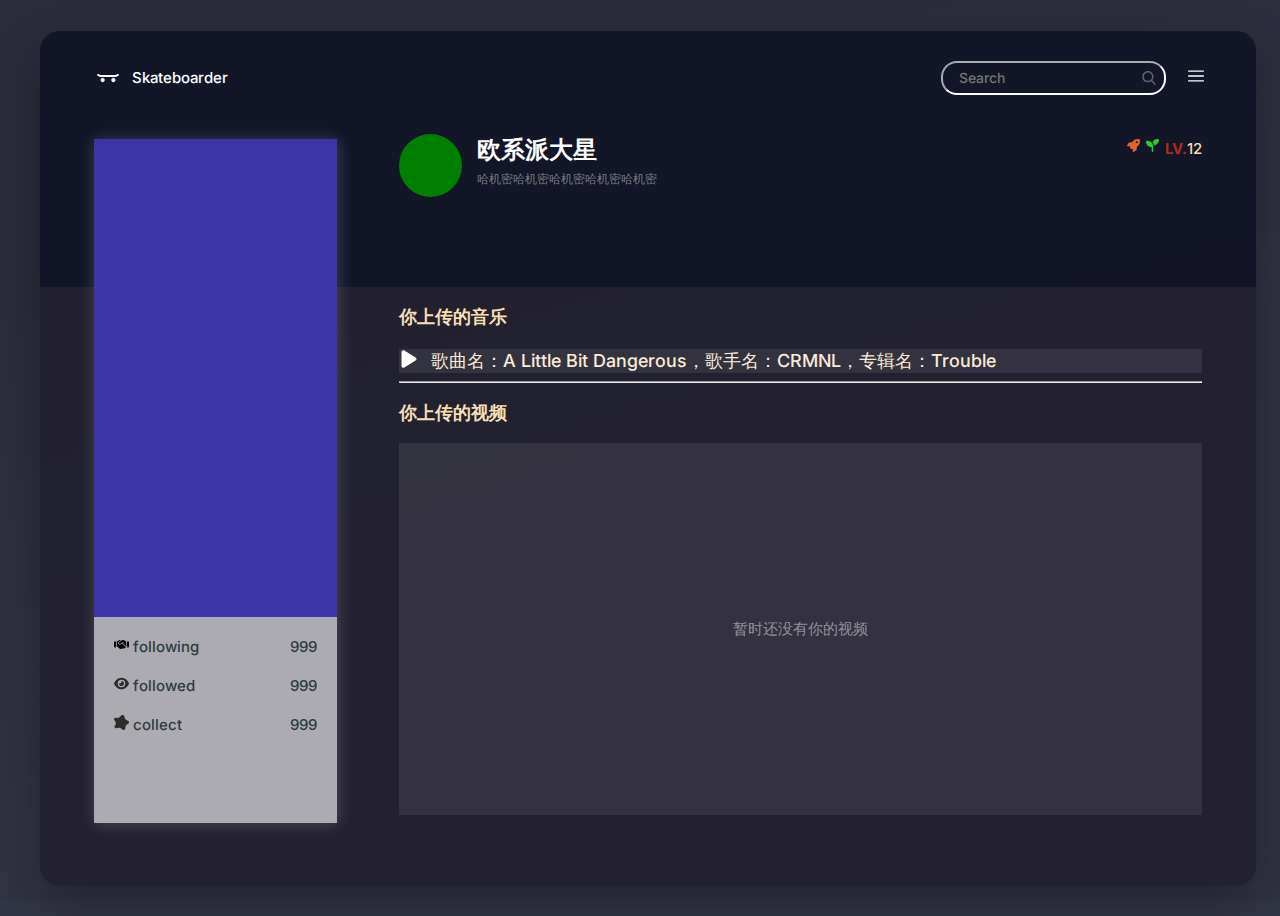
<file: src/user.html>
<!DOCTYPE html>
<html lang="en">

<head>
    <meta charset="UTF-8">
    <title>CodePen - Skateboard Video Platform</title>
    <link rel="stylesheet" href="./css/user.css">

</head>

<body>
    <!-- partial:index.partial.html -->
    <div class="container">
        <div class="mode">
            <div class="mode-a">
                <div class="header">
                    <div class="user-settings-left">
                        <svg t="1684916951197" class="icon" viewBox="0 0 1024 1024" version="1.1"
                            xmlns="http://www.w3.org/2000/svg" p-id="12322" xmlns:xlink="http://www.w3.org/1999/xlink">
                            <path
                                d="M873.32864 358.4a163.82976 163.82976 0 0 1-116.6336 48.34304l-489.3696-0.07168A163.84 163.84 0 0 1 150.66112 358.4L102.4 406.67136a232.5504 232.5504 0 0 0 164.92544 68.27008l489.3696 0.06144A232.58112 232.58112 0 0 0 921.6 406.67136L873.32864 358.4zM392.52992 588.8c0 42.37312-34.39616 76.8-76.8 76.8a76.8 76.8 0 1 1 76.8-76.8zM785.07008 588.8c0 42.37312-34.39616 76.8-76.8 76.8s-76.8-34.42688-76.8-76.8c0-42.40384 34.39616-76.8 76.8-76.8s76.8 34.39616 76.8 76.8z"
                                p-id="12323" fill="#ffffff"></path>
                        </svg>
                        <span>Skateboarder</span>
                    </div>
                    <div class="user-settings">
                        <div class="search-bar">
                            <input type="text" placeholder="Search">
                        </div>
                        <div class="user-settings-right">
                            <div class="notify">
                                <svg t="1685254955742" class="icon" viewBox="0 0 1024 1024" version="1.1"
                                    xmlns="http://www.w3.org/2000/svg" p-id="2574">
                                    <path
                                        d="M133.310936 296.552327l757.206115 0c19.781623 0 35.950949-16.169326 35.950949-35.950949 0-19.781623-15.997312-35.950949-35.950949-35.950949L133.310936 224.650428c-19.781623 0-35.950949 16.169326-35.950949 35.950949C97.359987 280.383 113.529313 296.552327 133.310936 296.552327z"
                                        fill="#ffffff" p-id="2575"></path>
                                    <path
                                        d="M890.51705 476.135058 133.310936 476.135058c-19.781623 0-35.950949 16.169326-35.950949 35.950949 0 19.781623 16.169326 35.950949 35.950949 35.950949l757.206115 0c19.781623 0 35.950949-16.169326 35.950949-35.950949C926.467999 492.304384 910.298673 476.135058 890.51705 476.135058z"
                                        fill="#ffffff" p-id="2576"></path>
                                    <path
                                        d="M890.51705 727.447673 133.310936 727.447673c-19.781623 0-35.950949 15.997312-35.950949 35.950949s16.169326 35.950949 35.950949 35.950949l757.206115 0c19.781623 0 35.950949-15.997312 35.950949-35.950949S910.298673 727.447673 890.51705 727.447673z"
                                        fill="#ffffff" p-id="2577"></path>
                                </svg>
                            </div>
                        </div>
                    </div>
                </div>
                <div class="userInfo">
                    <div>
                        <div class="user-img">

                        </div>
                        <div class="name_and_text">
                            <span>欧系派大星</span>
                            <span>哈机密哈机密哈机密哈机密哈机密</span>
                        </div>
                    </div>
                    <div class="user-honor">
                        <svg t="1685277919899" class="icon" viewBox="0 0 1024 1024" version="1.1">
                            <path
                                d="M313.288119 769.704584L251.495779 707.912244c-16.997893-16.997893-22.997149-41.594844-15.398091-64.392018 5.999256-17.797794 13.998265-40.994918 23.597075-67.591621H48.12099c-17.197868 0-33.195885-9.19886-41.794818-24.197s-8.398959-33.39586 0.39995-48.194026l104.986985-176.978061c25.996777-43.794571 72.990952-70.591249 123.784655-70.591249H400.07736c4.799405-7.999008 9.59881-15.398091 14.398215-22.597199C578.255272-8.198984 822.225029-16.197992 967.806982 10.598686c23.197124 4.199479 41.194893 22.397224 45.594348 45.594348 26.796678 145.781928 18.597695 389.551709-222.772384 553.331406-6.999132 4.799405-14.59819 9.59881-22.597199 14.398216v164.579597c0 50.793703-26.796678 97.987853-70.591249 123.784655l-176.978061 104.986986c-14.798166 8.798909-33.195885 8.998884-48.194026 0.39995S448.071411 993.276869 448.071411 975.879025V761.5056c-28.196505 9.798785-52.793455 17.797794-71.39115 23.79705-22.397224 7.199108-46.794199 0.999876-63.592117-15.598066zM768.031747 335.958353a79.990084 79.990084 0 1 0 0-159.980168 79.990084 79.990084 0 1 0 0 159.980168z"
                                p-id="17628" fill="#e16531"></path>
                        </svg>
                        <svg t="1685277686606" class="icon" viewBox="0 0 1024 1024" version="1.1">
                            <path
                                d="M1024 64c0 227.2-169.2 415-388.4 444-14.2-106.8-61.2-203.2-130.6-278.6C581.6 92.6 728 0 896 0h64c35.4 0 64 28.6 64 64zM0 192c0-35.4 28.6-64 64-64h64c247.4 0 448 200.6 448 448v384c0 35.4-28.6 64-64 64s-64-28.6-64-64V640C200.6 640 0 439.4 0 192z"
                                p-id="17272" fill="#2fc539"></path>
                        </svg>
                        <div class="user-grade"><span>LV.</span>12</div>
                    </div>
                </div>
            </div>
            <div class="mode-b">
                <p>你上传的音乐</p>
                <div class="your-music">
                    <svg t="1684922337470" class="icon" viewBox="0 0 1024 1024" version="1.1" width="20" height="20">
                        <path
                            d="M274 78c-29.6-18.2-66.8-18.8-97-1.8S128 125.2 128 160v704c0 34.8 18.8 66.8 49 83.8S244.4 964 274 946l576-352c28.6-17.4 46-48.4 46-82s-17.4-64.4-46-82L274 78z"
                            p-id="16974" fill="#fff"></path>
                    </svg>
                    <div class="music-info" style="color: antiquewhite; font-size: large; margin-left: 12px;">歌曲名：A
                        Little Bit
                        Dangerous，歌手名：CRMNL，专辑名：Trouble</div>
                </div>
                <hr>
                <p>你上传的视频</p>
                <div class="your-video">
                    暂时还没有你的视频
                </div>
            </div>
            <div class="userCard">
                <div class="user-img"></div>
                <div class="moreInfo">
                    <div class="following">
                        <div>
                            <svg t="1685280761009" class="icon" viewBox="0 0 1280 1024" version="1.1" width="15"
                                height="15">
                                <path
                                    d="M646.8 170.4l-193.6 156.8c-32.2 26-38.4 72.8-14 106.2 25.8 35.6 76 42.6 110.6 15.6l198.6-154.4c14-10.8 34-8.4 45 5.6s8.4 34-5.6 45L746 377.6l278 256V256h-1.4l-7.8-5L869.6 158c-30.6-19.6-66.4-30-102.8-30-43.6 0-86 15-120 42.4z m45.6 248.8l-103.4 80.4c-63 49.2-154.4 36.4-201.6-28.4-44.4-61-33.2-146.2 25.4-193.6l166.4-134.6c-23.2-9.8-48.2-14.8-73.6-14.8C468 128 431.4 139.2 400 160l-144 96v448h56.4l182.8 166.8c39.2 35.8 99.8 33 135.6-6.2 11-12.2 18.4-26.4 22.2-41.2l34 31.2c39 35.8 99.8 33.2 135.6-5.8 9-9.8 15.6-21.2 19.8-33 38.8 26 91.6 20.6 124.2-15 35.8-39 33.2-99.8-5.8-135.6l-268.4-246zM32 256c-17.6 0-32 14.4-32 32v416c0 35.4 28.6 64 64 64h64c35.4 0 64-28.6 64-64V256H32z m64 384a32 32 0 1 1 0 64 32 32 0 1 1 0-64z m992-384v448c0 35.4 28.6 64 64 64h64c35.4 0 64-28.6 64-64V288c0-17.6-14.4-32-32-32h-160z m64 416a32 32 0 1 1 64 0 32 32 0 1 1-64 0z"
                                    p-id="18504"></path>
                            </svg>
                            <span>following</span>
                        </div>
                        <span>999</span>
                    </div>
                    <div class="followed">
                        <div>
                            <svg t="1685280222052" class="icon" viewBox="0 0 1152 1024" version="1.1" width="15"
                                height="15">
                                <path
                                    d="M576 64c-161.6 0-291 73.6-385.2 161.2C97.2 312 34.6 416 5 487.4c-6.6 15.8-6.6 33.4 0 49.2C34.6 608 97.2 712 190.8 798.8 285 886.4 414.4 960 576 960s291-73.6 385.2-161.2c93.6-87 156.2-190.8 186-262.2 6.6-15.8 6.6-33.4 0-49.2-29.8-71.4-92.4-175.4-186-262.2C867 137.6 737.6 64 576 64zM288 512a288 288 0 1 1 576 0 288 288 0 1 1-576 0z m288-128c0 70.6-57.4 128-128 128-14.2 0-27.8-2.4-40.6-6.6-11-3.6-23.8 3.2-23.4 14.8 0.6 13.8 2.6 27.6 6.4 41.4 27.4 102.4 132.8 163.2 235.2 135.8s163.2-132.8 135.8-235.2c-22.2-83-95.6-138.8-177.2-142.2-11.6-0.4-18.4 12.2-14.8 23.4 4.2 12.8 6.6 26.4 6.6 40.6z"
                                    p-id="17878" fill="#2c2c2c"></path>
                            </svg>
                            <span>followed</span>
                        </div>
                        <span>999</span>
                    </div>
                    <div class="collect">
                        <div>
                            <svg t="1685280651832" class="icon" viewBox="0 0 1024 1024" version="1.1" width="15"
                                height="15">
                                <path
                                    d="M417 124.6l56.2-73.8C497.6 18.8 535.6 0 576 0c57 0 107.2 37.4 123.6 92l35.6 118.8c20.6 68.8 72.2 124 139.6 149.2l79.6 29.8c41.8 15.8 69.6 55.8 69.6 100.4 0 33.8-15.8 65.6-43 85.8l-134.6 101c-48.6 36.4-74.4 95.8-67.6 156.2l5 45.4c8.6 77.4-52 145.2-130 145.2-29.6 0-58.6-10.2-81.6-28.6l-110.8-88.6c-9-7.2-18.6-13.4-29-18.4-31.6-15.8-67.4-20.8-102-14.6l-165.6 30.2C95.6 916.4 32 863.2 32 793c0-26.4 9.4-52 26.2-72.4l22.4-26.8c29.2-34.8 45.2-78.8 45.2-124.2 0-37.6-11-74.4-31.6-106L17.6 347C6.2 329.4 0 308.8 0 287.8c0-66.8 60.2-117.6 126-106.4l102.6 17.4c71.8 12.2 144.4-16.4 188.4-74.2z"
                                    p-id="18140" fill="#2c2c2c"></path>
                            </svg>
                            <span>collect</span>
                        </div>
                        <span>999</span>
                    </div>
                </div>
            </div>
        </div>
    </div>

</body>
<script>
    var mainStr = ""
    //自定义数组
    var dataStr = [{
        title: "Humor",
        num: 233
    },
    {
        title: "Science",
        num: 3,
    },
    {
        title: "Movement",
        num: 11,
    }
    ]

    /*
    *.join('')的作用是去掉map循环后返回多余的逗号
    */
    dataStr.forEach(e => {
        mainStr += `<div class="item-wrap">
    	<div class="item-title">#${e.title}</div>
    	<div class="item-num">${e.num}</div>
    	</div>`
    })
    //拼接完字符串数组后用innerHTML把它渲染到页面中
    document.getElementById("mainID").innerHTML = mainStr;
</script>

</html>
</file>
<file: src/css/user.css>
@import url("https://fonts.googleapis.com/css2?family=Inter:wght@300;400;500;600&display=swap");
* {
  outline: none;
  box-sizing: border-box;
}

html {
  box-sizing: border-box;
  -webkit-font-smoothing: antialiased;
}

img {
  max-width: 100%;
}

:root {
  --body-font: "Inter", sans-serif;
  --theme-bg: #1f1d2bc4;
  --body-color: #808191;
  --button-bg: #353340;
  --border-color: rgb(128 129 145 / 24%);
  --video-bg: #252936;
  --delay: 0s;
}
:root {
  --body-font: "Inter", sans-serif;
  /* --theme-bg: #92D88F; */
  --body-color: #2e3b41;
  --button-bg: #81a081;
  --border-color: #81a081;
  --video-bg: #81a081;
  --delay: 0s;
}

body {
  font-family: var(--body-font);
  color: var(--body-color);
  background-image: url("https://p0.itc.cn/q_70/images03/20210804/f97d677e8b254723baca3c9f6581c230.jpeg");
  background-position: center;
  background-size: cover;
  background-repeat: no-repeat;
  background-color: rgba(18, 21, 39, 0.86);
  display: flex;
  justify-content: center;
  align-items: center;
  flex-direction: column;
  padding: 1em 2em;
  width: 100%;
  height: 100vh;
  overflow: hidden;
}
body:before {
  position: absolute;
  left: 0;
  top: 0;
  width: 100%;
  height: 100%;
  background: linear-gradient(
    163deg,
    #1f1d2b 21%,
    rgba(31, 29, 43, 0.3113620448) 64%
  );
  opacity: 0.4;
  content: "";
}
.container {
  background-color: var(--theme-bg);
  max-width: 1240px;
  max-height: 900px;
  height: 95vh;
  display: flex;
  overflow: hidden;
  width: 100%;
  border-radius: 20px;
  font-size: 15px;
  font-weight: 500;
  box-shadow: 0 20px 50px rgba(0, 0, 0, 0.3);
  position: relative;
}
.mode {
  width: 100%;
  height: 100%;
}
.mode-a {
  height: 30%;
  font-family: var(--body-font);
  color: var(--body-color);
  background-image: url("https://images.unsplash.com/photo-1445251836269-d158eaa028a6?ixlib=rb-1.2.1&ixid=MXwxMjA3fDB8MHxwaG90by1wYWdlfHx8fGVufDB8fHw%3D&auto=format&fit=crop&w=1951&q=80");
  background-position: center;
  background-size: cover;
  background-repeat: no-repeat;
  background-blend-mode: color-dodge;
  background-color: rgba(18, 21, 39, 0.86);
}
.mode-b {
  background-color: #1f1d2b5c;
  height: 66%;
}
.header {
  display: flex;
  align-items: center;
  flex-shrink: 0;
  padding: 30px;
}

.search-bar {
  height: 34px;
  display: flex;
  width: 100%;
  max-width: 450px;
  justify-content: flex-end;
}
.search-bar input {
  width: 50%;
  height: 100%;
  /* margin-left: 50%; */
  /* border: none; */
  background-color: rgba(18, 21, 39, 0);
  border-radius: 16px;
  font-family: var(--body-font);
  font-size: 14px;
  font-weight: 500;
  /* border: 3px; */
  padding: 0 40px 0 16px;
  border-color: #fff;
  box-shadow: 0 0 0 2px rgba(32, 68, 189, 0.02);
  background-image: url("data:image/svg+xml;charset=UTF-8,%3csvg xmlns='http://www.w3.org/2000/svg' viewBox='0 0 56.966 56.966' fill='%23717790c7'%3e%3cpath d='M55.146 51.887L41.588 37.786A22.926 22.926 0 0046.984 23c0-12.682-10.318-23-23-23s-23 10.318-23 23 10.318 23 23 23c4.761 0 9.298-1.436 13.177-4.162l13.661 14.208c.571.593 1.339.92 2.162.92.779 0 1.518-.297 2.079-.837a3.004 3.004 0 00.083-4.242zM23.984 6c9.374 0 17 7.626 17 17s-7.626 17-17 17-17-7.626-17-17 7.626-17 17-17z'/%3e%3c/svg%3e");
  background-size: 14px;
  background-repeat: no-repeat;
  background-position: 96%;
  color: #fff;
}
.user-settings-left {
  flex: 1;
  color: #fff;
  display: flex;
  align-items: center;
}
.user-settings-left span {
  margin-left: 10px;
}
.user-settings {
  flex: 1;
  cursor: pointer;
  display: flex;
  align-items: center;
  padding-left: 20px;
  flex-shrink: 0;
  justify-content: flex-end;
  /* margin-left: auto; */
}
.user-settings-right {
  cursor: pointer;
  display: flex;
  align-items: center;
  flex-shrink: 0;
}
.user-settings svg {
  width: 10px;
  flex-shrink: 0;
}
@media screen and (max-width: 575px) {
  .user-settings svg,
  .user-settings-left {
    display: none;
  }
}
.user-settings .user-settings-right .notify {
  position: relative;
}
.user-settings .user-settings-right .notify svg {
  width: 20px;
  margin: 0 20px;
  flex-shrink: 0;
}
.user-settings-left svg {
  width: 28px;
  margin-left: 24px;
  flex-shrink: 0;
}
.user-settings .user-settings-right .notify .notification {
  width: 8px;
  height: 8px;
  border-radius: 50%;
  background-color: #ec5252;
  position: absolute;
  right: 1px;
  border: 1px solid var(--theme-bg);
  top: -2px;
}
@media screen and (max-width: 575px) {
  .user-settings .notify .notification {
    display: none;
  }
}

.info .info-icn {
  width: 100%;
  height: 46vh;
  background-position: center;
  background-size: cover;
  background-repeat: no-repeat;
  background-image: url("https://images.unsplash.com/photo-1560941001-d4b52ad00ecc?ixid=MXwxMjA3fDB8MHxwaG90by1wYWdlfHx8fGVufDB8fHw%3D&ixlib=rb-1.2.1&auto=format&fit=crop&w=1650&q=80");
}
.detail {
  background-color: #fff;
  padding: 2vh 1vw;
}
.title {
  font-size: larger;
  font-weight: 800;
  padding: 18px 0 30px 0;
  /* margin-bottom: 10px; */
}
.item-wrap {
  display: flex;
  justify-content: space-between;
  margin-top: 4px;
}
.item-wrap .item-title {
  font-size: 10px;
  color: rgb(204, 204, 204);
}
.item-wrap .item -num {
  font-weight: 800;
  text-align: center;
}
.info-video {
  width: 14vw;
  height: 32px;
  padding: 4px 6px;
  display: flex;
  border-radius: 30px;
  border: 2px solid #e6e6e6;
  justify-content: center;
  margin-top: 18px;
  margin-left: 38%;
}
.info-video div {
  margin-left: 6px;
}
.mode-music {
  position: relative;
  left: 24%;
  /* display: flex; */
  width: 72%;
  box-shadow: 2px 2px 2px rgba(204, 204, 204, 0.3);

  padding-top: 14px;
}
.mode-music-top {
  display: flex;
  /* margin-top: 20px; */
  width: 100%;
  padding: 20px 30px 0 30px;
  background-color: #ffffff;
}
.m-name {
  color: #000;
  font-size: 20px;
}
.m-left {
  flex: 1;
  color: #d0d0d0;
}
.m-right {
  flex: 1;
  display: flex;
  justify-content: flex-end;
}
.m-right span {
  margin-right: 10px;
  color: #9d9d9d;
  font-size: 10px;
  text-align: center;
}
.m-image {
  box-shadow: 2px 2px 2px rgba(204, 204, 204, 0.3);

  background-color: #fff;
  /* margin-top:20px ; */
  display: flex;
}
.m-image svg {
  /* margin-top: 20px; */
  margin: 30px;
}
.m-image img {
  /* margin-left: 20px; */
  margin-top: 10px;
  height: 100px;
  width: 81%;
}

/* ////////////////////////////////////////////////////////// */
.userCard {
  position: absolute;
  left: 6vh;
  top: 12vh;
  width: 20%;
  height: 80%;
  background-color: #ffffff9f;
  box-shadow: #ffffff2f 1px 1px 15px;
}
.userInfo,
.mode-b {
  float: right;
  width: 66%;
  margin-right: 6vh;
  background-color: transparent;
}
.userInfo {
  margin-top: 1vh;
  height: 10vh;
  display: flex;
  flex-direction: row;
  background-color: transparent;
  justify-content: space-between;
}
.userInfo .user-img {
  width: 7vh;
  height: 7vh;
  background-color: green;
  border-radius: 50%;
  background-image: url("https://images.unsplash.com/photo-1560941001-d4b52ad00ecc?ixid=MXwxMjA3fDB8MHxwaG90by1wYWdlfHx8fGVufDB8fHw%3D&ixlib=rb-1.2.1&auto=format&fit=crop&w=1650&q=80");
  background-size: cover;
}
.userInfo > div {
  display: flex;
  flex-direction: row;
}
.name_and_text {
  display: flex;
  flex-direction: column;
  height: 7vh;
  width: max-content;
  margin-left: 15px;
}
.userInfo .name_and_text > span:nth-child(1) {
  writing-mode: horizontal-tb;
  font-size: 24px;
  font-weight: bold;
  margin-bottom: 5px;
  color: #fff;
}
.userInfo .name_and_text > span:nth-child(2) {
  font-size: 12px;
  color: #ffffff6e;
}
.user-honor {
  margin-top: 5px;
}
.user-honor svg {
  width: 13px;
  height: 13px;
  margin-right: 6px;
}
.user-grade {
  color: wheat;
}
.user-grade span {
  font-weight: bolder;
  color: rgb(169, 46, 33);
}
.userCard .user-img {
  width: 100%;
  height: 70%;
  background-color: rgb(60, 52, 167);
  overflow: hidden;
  background-image: url("https://images.unsplash.com/photo-1560941001-d4b52ad00ecc?ixid=MXwxMjA3fDB8MHxwaG90by1wYWdlfHx8fGVufDB8fHw%3D&ixlib=rb-1.2.1&auto=format&fit=crop&w=1650&q=80");
  background-size: cover;
  background-position: -120px 0;
}
.moreInfo {
  padding: 10px;
  display: flex;
  flex-direction: column;
}
.moreInfo > div {
  margin: 10px;
  display: flex;
  justify-content: space-between;
}
.mode-b > p {
  color: wheat;
  font-size: large;
  font-weight: bolder;
}
.your-music {
  background-color: rgba(255, 255, 255, 0.078);
  display: flex;
  margin-top: 20px;
}
.your-video {
  background-color: rgba(255, 255, 255, 0.078);
  width: 100%;
  height: 66%;
  display: flex;
  color: #d0d0d09c;
  align-items: center;
  justify-content: center;
}

@media screen and (max-width: 980px) {
  .userInfo,
  .mode-b {
    width: 50%;
    height: 60%;
  }
  .userCard {
    width: 30%;
  }
}

@media screen and (max-width: 640px) {
  .name_and_text {
    display: none;
  }
}
</file>
